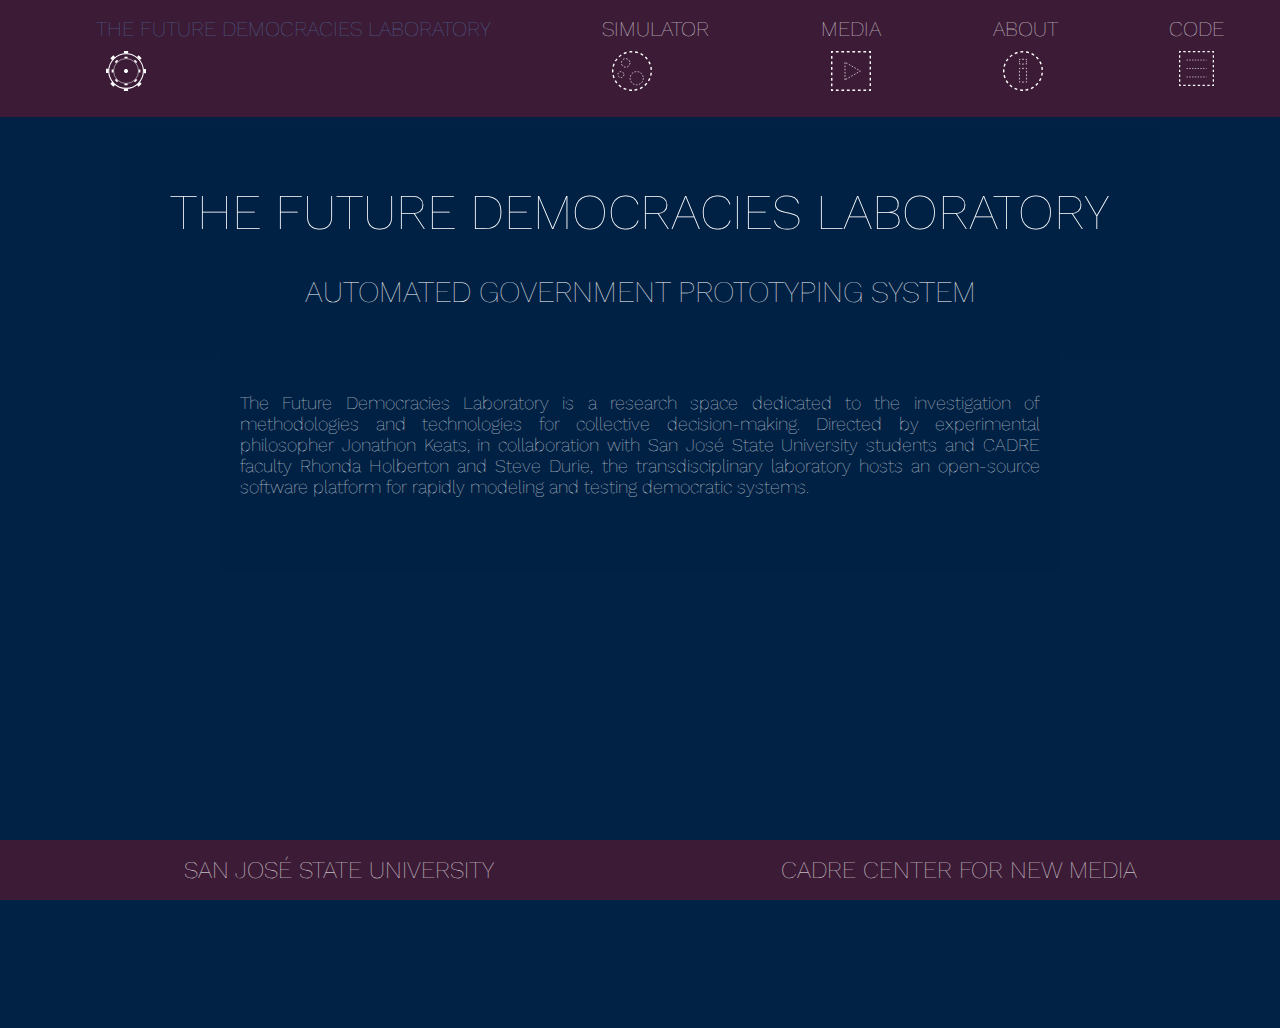
<file: index.html>
<!DOCTYPE html>
<html lang="en">

<head profile="http://www.w3.org/2005/10/profile">
<link rel="icon"
      type="image/png"
      href="./assets/gears-icon.png">
	<meta charset="UTF-8">
	<meta name="viewport" content="width=device-width, initial-scale=1.0">
	<link rel="stylesheet" type="text/css" href="css/style.css">
	<link rel="preconnect" href="https://fonts.gstatic.com">
	<link rel="preconnect" href="https://fonts.gstatic.com">
	<link rel="preconnect" href="https://fonts.gstatic.com">
	<link href="https://fonts.googleapis.com/css2?family=Work+Sans:ital,wght@0,200;0,300;0,400;1,200;1,300;1,400&display=swap" rel="stylesheet">	<title>Future Democracies Laboratory</title>
</head>

<body>
	<header>
		<ul class="topnav" id="myTopnav">
			<li><a class="active" href="index.html">THE FUTURE DEMOCRACIES LABORATORY
			<img class="icon" src="./assets/gears-icon.svg" />
		</a></li>
			<li>
				<a href="./democracy-engine-congressional-simulator/index.html">
					SIMULATOR
					<img class="icon" src="./assets/simulator-icon.svg" />
				</a>
			</li>
			<li>
				<a href="media.html">
					MEDIA
					<img class="icon" src="./assets/media-icon.svg" />
				</a>
			</li>
			<li>
				<a href="about.html">
					ABOUT
					<img class="icon" src="./assets/about-icon.svg" />
				</a>
			</li>
			<li>
				<a href="code.html">
					CODE
					<img class="icon" src="./assets/code-icon.svg" />
				</a>
			</li>
<!--RH Add from drop-down menu-->
            <a href="javascript:void(0);" style="font-size:15px;" class="icon2" onclick="myFunction()">&#9776;</a>
<!--end RH Add from drop-down menu-->
            
		</ul>
	</header>

	<div id="page-container">
		<div id="content-wrap">
			<div class="body-header">
				<h1>THE FUTURE DEMOCRACIES LABORATORY</h1>
<!--				<img src="assets/lighter-hero-img.svg" alt="Congress">-->
				<h2>AUTOMATED GOVERNMENT PROTOTYPING SYSTEM</h2>
			</div>
			<div class="body-text">
                <p>The Future Democracies Laboratory is a research space dedicated to the investigation of methodologies and technologies for collective decision-making. Directed by experimental philosopher Jonathon Keats, in collaboration with San José State
                University students and CADRE faculty Rhonda Holberton and Steve Durie, the transdisciplinary laboratory hosts an open-source software platform for rapidly modeling and testing democratic systems.</p><br><br>
			</div>
		</div>

		<footer>
			<ul>
				<li><a href="https://www.sjsu.edu/humanitiesandarts/" target="_blank">SAN JOSÉ STATE UNIVERSITY</a></li>
				<li><a href="https://cadre.sjsu.edu/" target="_blank">CADRE CENTER FOR NEW MEDIA</a></li>
			</ul>
		</footer>

	</div>

<!--RH Add from drop-down menu-->
    <script>
    function myFunction() {
      var x = document.getElementById("myTopnav");
      if (x.className === "topnav") {
        x.className += " responsive";
      } else {
        x.className = "topnav";
      }
    }
    </script>
<!--RH Add from drop-down menu-->
    
</body>

</html>
</file>
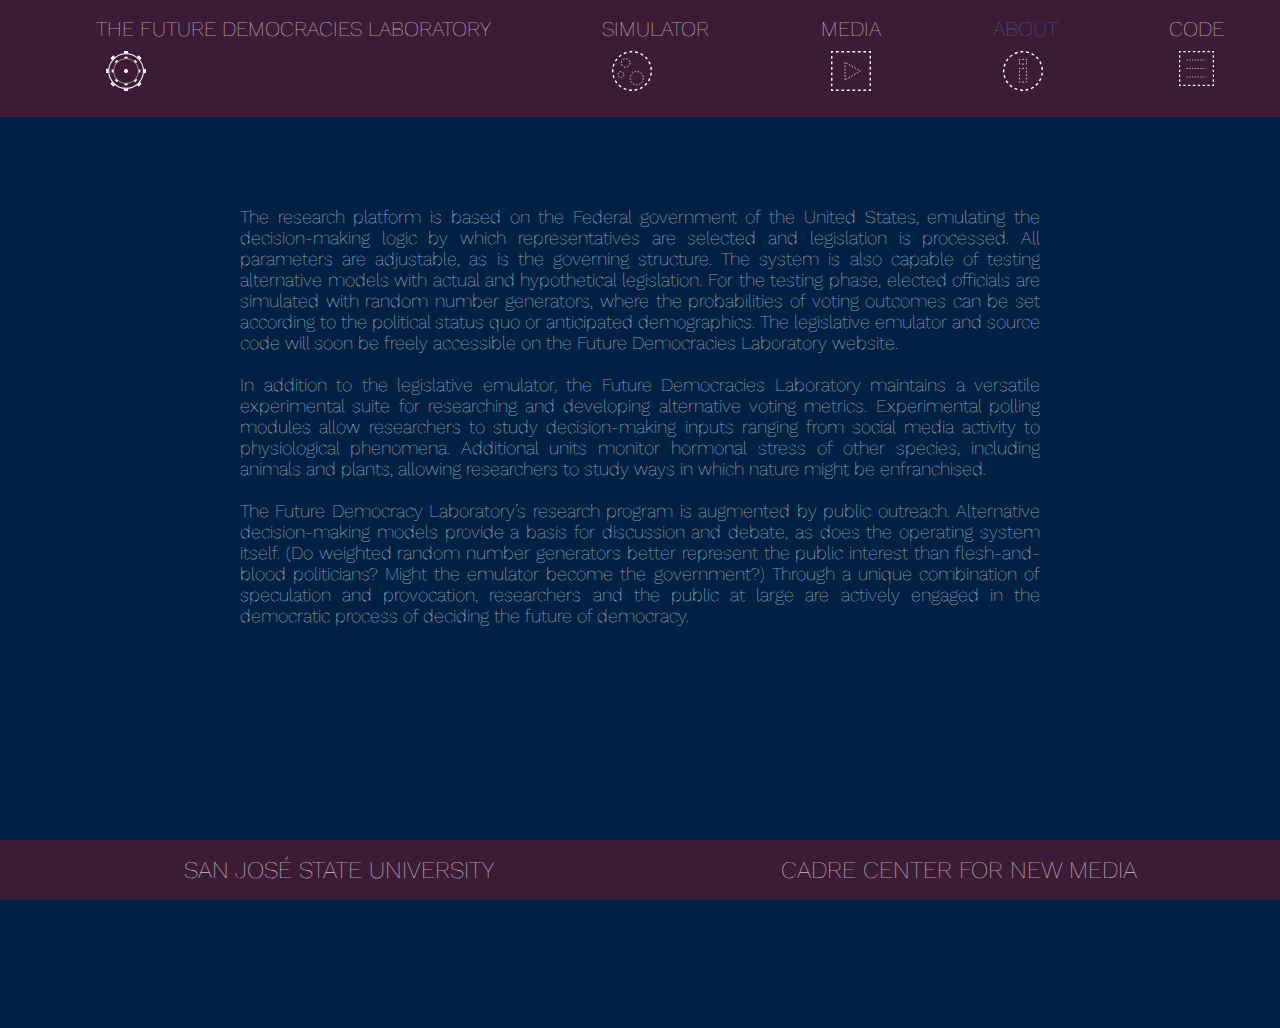
<file: about.html>
<!DOCTYPE html>
<html lang="en">

<head profile="http://www.w3.org/2005/10/profile">
<link rel="icon"
      type="image/png"
      href="./assets/gears-icon.png">
	<meta charset="UTF-8">
	<meta name="viewport" content="width=device-width, initial-scale=1.0">
	<link rel="stylesheet" type="text/css" href="css/style.css">
	<link rel="preconnect" href="https://fonts.gstatic.com">
	<link href="https://fonts.googleapis.com/css2?family=Work+Sans:ital,wght@0,200;0,300;0,400;1,200;1,300;1,400&display=swap" rel="stylesheet">	<title>Future Democracies Laboratory</title>
	<title>About | Future Democracies Laboratory</title>
</head>

<body>
	<header>
		<ul class="topnav" id="myTopnav">
			<li><a href="index.html">THE FUTURE DEMOCRACIES LABORATORY
			<img class="icon" src="./assets/gears-icon.svg" /></a></li>
			<li>
				<a href="./democracy-engine-congressional-simulator/index.html">
					SIMULATOR
					<img class="icon" src="./assets/simulator-icon.svg" />
				</a>
			</li>
			<li>
				<a href="media.html">
					MEDIA
					<img class="icon" src="./assets/media-icon.svg" />
				</a>
			</li>
			<li>
				<a class="active" href="about.html">
					ABOUT
					<img class="icon" src="./assets/about-icon.svg" />
				</a>
			</li>
			<li>
				<a href="code.html">
					CODE
					<img class="icon" src="./assets/code-icon.svg" />
				</a>
			</li>
<!--RH Add from drop-down menu-->
            <a href="javascript:void(0);" style="font-size:15px;" class="icon2" onclick="myFunction()">&#9776;</a>
<!--end RH Add from drop-down menu-->
		</ul>
	</header>
	<div id="page-container">
		<div id="content-wrap">
			<div class="body-header">
			</div>
			<div class="body-text">
				<p>
					<!-- The Future Democracies Laboratory is a research space dedicated to the investigation of methodologies and technologies for collective decision-making. Directed by experimental philosopher Jonathon Keats, in collaboration with San José State
					University students and CADRE faculty Rhonda Holberton and Steve Durie, the transdisciplinary laboratory hosts an open-source software platform for rapidly modeling and testing democratic systems. <br><br> -->

					The research platform is based on the Federal government of the United States, emulating the decision-making logic by which representatives are selected and legislation is processed. All parameters are adjustable, as is the governing
					structure. The system is also capable of testing alternative models with actual and hypothetical legislation. For the testing phase, elected officials are simulated with random number generators, where the probabilities of voting outcomes
					can be set according to the political status quo or anticipated demographics. The legislative emulator and source code will soon be freely accessible on the Future Democracies Laboratory website. <br><br>

					In addition to the legislative emulator, the Future Democracies Laboratory maintains a versatile experimental suite for researching and developing alternative voting metrics. Experimental polling modules allow researchers to study
					decision-making inputs ranging from social media activity to physiological phenomena. Additional units monitor hormonal stress of other species, including animals and plants, allowing researchers to study ways in which nature might be
					enfranchised. <br><br>

					The Future Democracy Laboratory’s research program is augmented by public outreach. Alternative decision-making models provide a basis for discussion and debate, as does the operating system itself. (Do weighted random number generators
					better represent the public interest than flesh-and-blood politicians? Might the emulator become the government?) Through a unique combination of speculation and provocation, researchers and the public at large are actively engaged in the
					democratic process of deciding the future of democracy.<br><br>
				</p>
			</div>

		</div>

		<footer>
			<ul>
				<li><a href="https://www.sjsu.edu/humanitiesandarts/" target="_blank">SAN JOSÉ STATE UNIVERSITY</a></li>
				<li><a href="https://cadre.sjsu.edu/" target="_blank">CADRE CENTER FOR NEW MEDIA</a></li>
			</ul>
		</footer>


	</div>
    
<!--RH Add from drop-down menu-->
    <script>
    function myFunction() {
      var x = document.getElementById("myTopnav");
      if (x.className === "topnav") {
        x.className += " responsive";
      } else {
        x.className = "topnav";
      }
    }
    </script>
<!--RH Add from drop-down menu-->
    
</body>

</html>
</file>
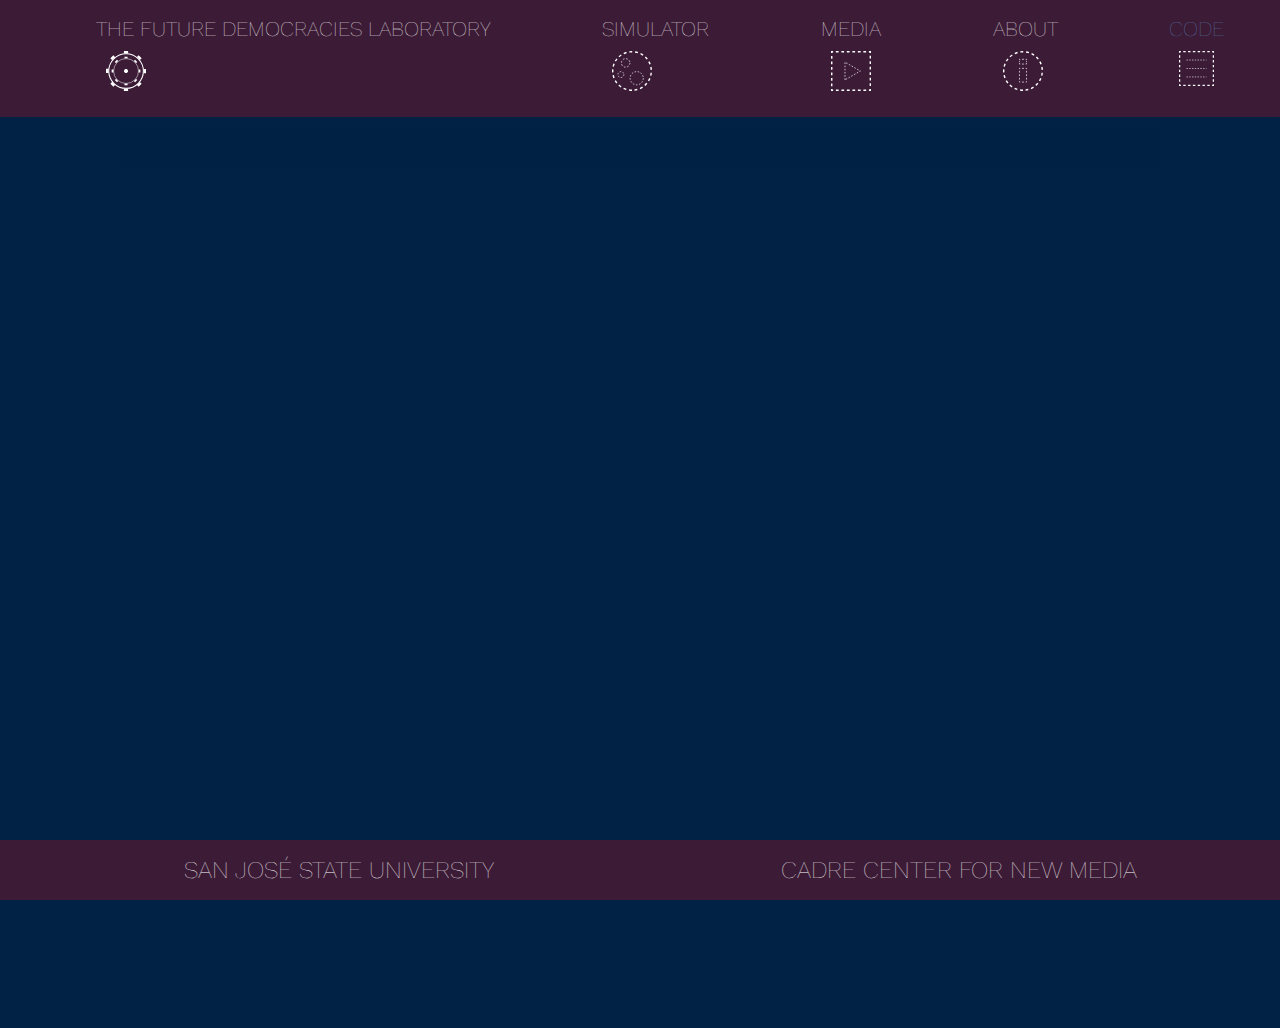
<file: code.html>
<!DOCTYPE html>
<html lang="en">

<head profile="http://www.w3.org/2005/10/profile">
<link rel="icon"
      type="image/png"
      href="./assets/gears-icon.png">
	<meta charset="UTF-8">
	<meta name="viewport" content="width=device-width, initial-scale=1.0">
	<link rel="stylesheet" type="text/css" href="css/style.css">
	<link rel="preconnect" href="https://fonts.gstatic.com">
	<link href="https://fonts.googleapis.com/css2?family=Work+Sans:ital,wght@0,200;0,300;0,400;1,200;1,300;1,400&display=swap" rel="stylesheet">	<title>Future Democracies Laboratory</title>
	<title>Code | Future Democracies Laboratory</title>
</head>

<body>
	<header>
		<ul class="topnav" id="myTopnav">
			<li><a href="index.html">THE FUTURE DEMOCRACIES LABORATORY
			<img class="icon" src="./assets/gears-icon.svg" /></a></li>
			<li>
				<a href="./democracy-engine-congressional-simulator/index.html">
					SIMULATOR
					<img class="icon" src="./assets/simulator-icon.svg" />
				</a>
			</li>
			<li>
				<a href="media.html">
					MEDIA
					<img class="icon" src="./assets/media-icon.svg" />
				</a>
			</li>
			<li>
				<a href="about.html">
					ABOUT
					<img class="icon" src="./assets/about-icon.svg" />
				</a>
			</li>
			<li>
				<a class="active" href="code.html">
					CODE
					<img class="icon" src="./assets/code-icon.svg" />
				</a>
			</li>
            
<!--RH Add from drop-down menu-->
            <a href="javascript:void(0);" style="font-size:15px;" class="icon2" onclick="myFunction()">&#9776;</a>
<!--end RH Add from drop-down menu-->
            
		</ul>
	</header>
	<div id="page-container">
		<div id="content-wrap">
			<div class="body-header">
			</div>


		</div>

		<footer>
			<ul>
				<li><a href="https://www.sjsu.edu/humanitiesandarts/" target="_blank">SAN JOSÉ STATE UNIVERSITY</a></li>
				<li><a href="https://cadre.sjsu.edu/" target="_blank">CADRE CENTER FOR NEW MEDIA</a></li>
			</ul>
		</footer>


	</div>
    
   <!--RH Add from drop-down menu-->
    <script>
    function myFunction() {
      var x = document.getElementById("myTopnav");
      if (x.className === "topnav") {
        x.className += " responsive";
      } else {
        x.className = "topnav";
      }
    }
    </script>
<!--RH Add from drop-down menu-->
    
</body>

</html>
</file>
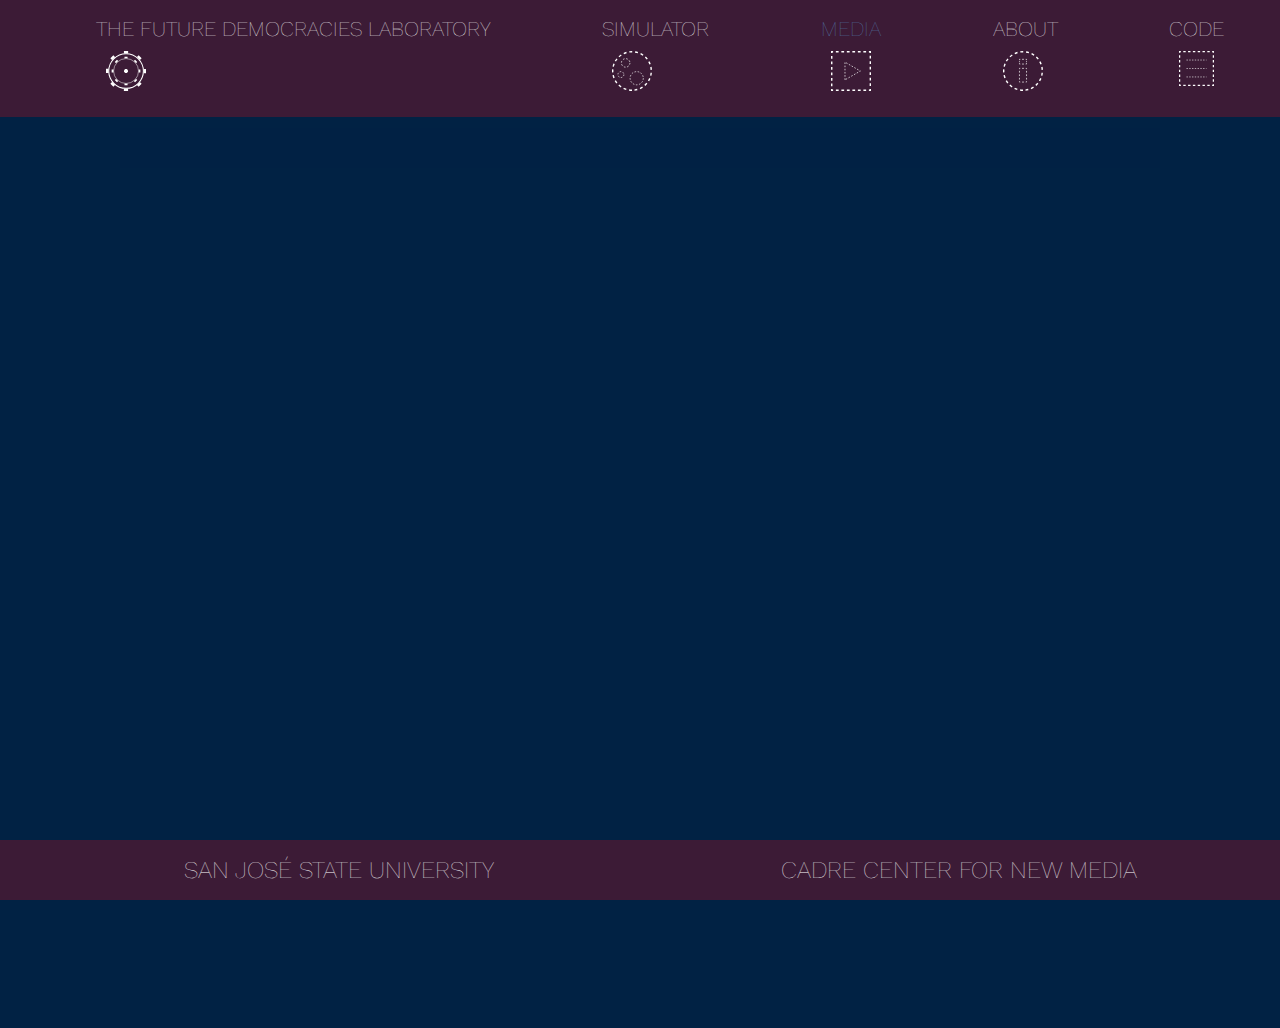
<file: media.html>
<!DOCTYPE html>
<html lang="en">

<head profile="http://www.w3.org/2005/10/profile">
<link rel="icon"
      type="image/png"
      href="./assets/gears-icon.png">
	<meta charset="UTF-8">
	<meta name="viewport" content="width=device-width, initial-scale=1.0">
	<link rel="stylesheet" type="text/css" href="css/style.css">
	<link rel="preconnect" href="https://fonts.gstatic.com">
	<link href="https://fonts.googleapis.com/css2?family=Work+Sans:ital,wght@0,200;0,300;0,400;1,200;1,300;1,400&display=swap" rel="stylesheet">	<title>Future Democracies Laboratory</title>
	<title>Media | Future Democracies Laboratory</title>
</head>

<body>
	<header>
		<ul class="topnav" id="myTopnav">
			<li><a href="index.html">THE FUTURE DEMOCRACIES LABORATORY
			<img class="icon" src="./assets/gears-icon.svg" /></a></li>
			<li>
				<a href="./democracy-engine-congressional-simulator/index.html">
					SIMULATOR
					<img class="icon" src="./assets/simulator-icon.svg" />
				</a>
			</li>
			<li>
				<a class="active" href="media.html">
					MEDIA
					<img class="icon" src="./assets/media-icon.svg" />
				</a>
			</li>
			<li>
				<a href="about.html">
					ABOUT
					<img class="icon" src="./assets/about-icon.svg" />
				</a>
			</li>
			<li>
				<a href="code.html">
					CODE
					<img class="icon" src="./assets/code-icon.svg" />
				</a>
			</li>
            
<!--RH Add from drop-down menu-->
            <a href="javascript:void(0);" style="font-size:15px;" class="icon2" onclick="myFunction()">&#9776;</a>
<!--end RH Add from drop-down menu-->
            
		</ul>
	</header>
	<div id="page-container">
		<div id="content-wrap">
			<div class="body-header">
			</div>


		</div>

		<footer>
			<ul>
				<li><a href="https://www.sjsu.edu/humanitiesandarts/" target="_blank">SAN JOSÉ STATE UNIVERSITY</a></li>
				<li><a href="https://cadre.sjsu.edu/" target="_blank">CADRE CENTER FOR NEW MEDIA</a></li>
			</ul>
		</footer>


	</div>
    
<!--RH Add from drop-down menu-->
    <script>
    function myFunction() {
      var x = document.getElementById("myTopnav");
      if (x.className === "topnav") {
        x.className += " responsive";
      } else {
        x.className = "topnav";
      }
    }
    </script>
<!--RH Add from drop-down menu-->
    
</body>

</html>
</file>
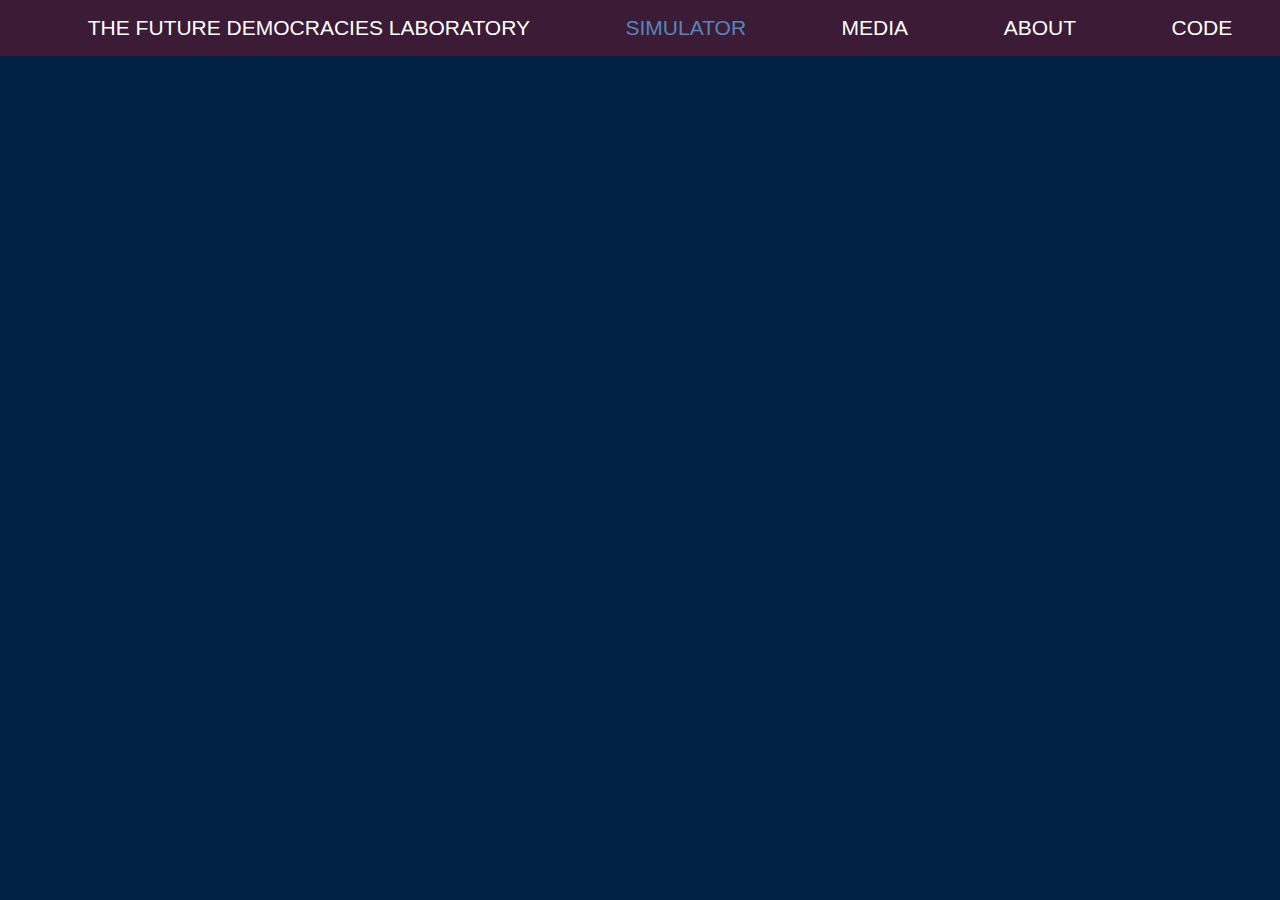
<file: simulator.html>
<!DOCTYPE html>
<html lang="en">
<head>
	<meta charset="UTF-8">
	<meta name="viewport" content="width=device-width, initial-scale=1.0">
	<link rel="stylesheet" type="text/css" href="css/style.css">
	<link href="https://fonts.googleapis.com/css2?family=Cardo:wght@700&display=swap" rel="stylesheet">
	<title>The Democracy Project</title>
</head>
<body>
	<header>
	  <ul class="topnav" id="myTopnav">
		<li><a href="index.html">THE FUTURE DEMOCRACIES LABORATORY</a></li>	
	  <li><a class="active" href="simulator.html">SIMULATOR</a></li>
	  <li><a href="media.html">MEDIA</a></li>
	  <li><a href="about.html">ABOUT</a></li>
	  <li><a href="code.html">CODE</a></li>
	  </ul>
</header>

</body>
</html>
</file>
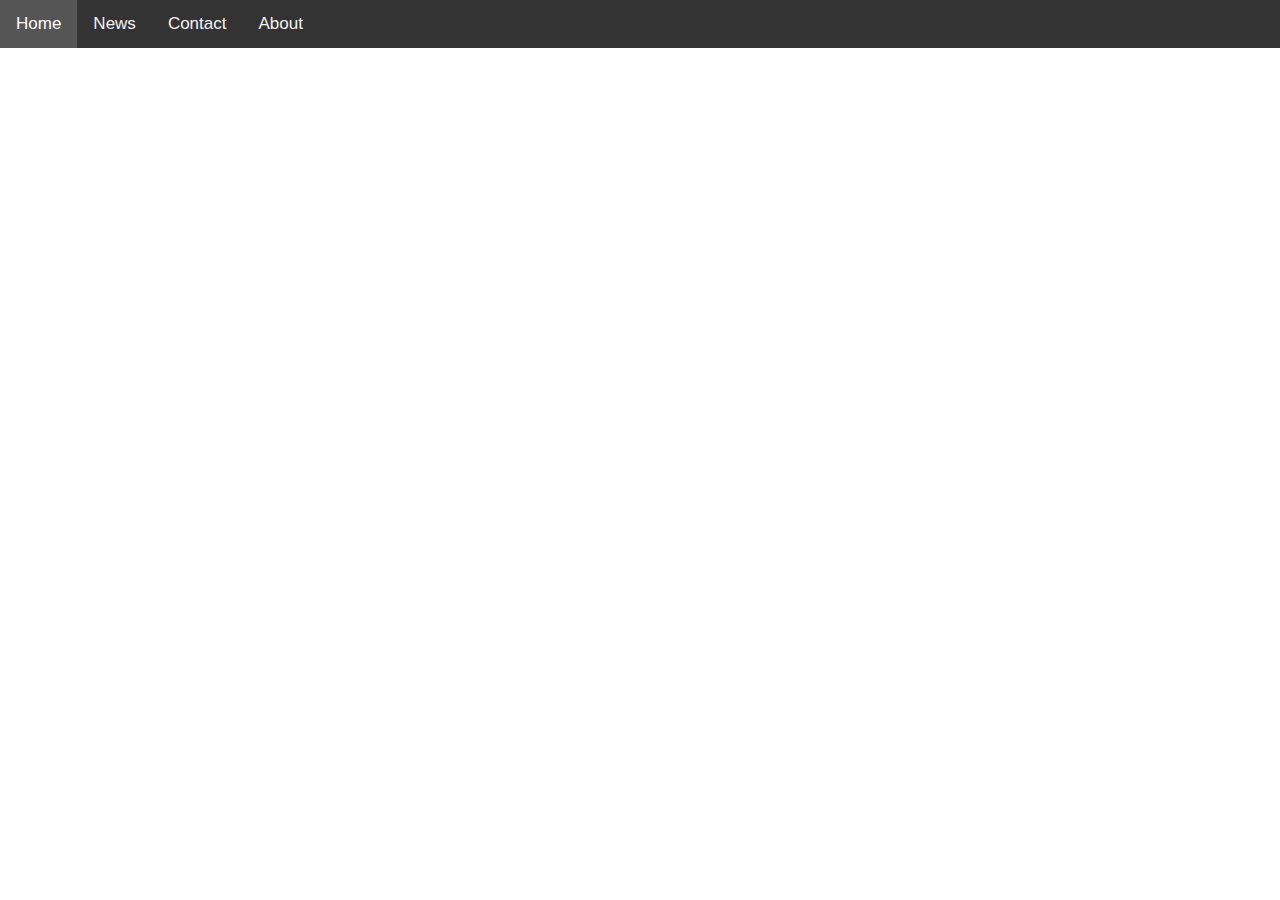
<file: tests/dropdown-test.html>
<!DOCTYPE html>
<html>
<head>
<meta name="viewport" content="width=device-width, initial-scale=1">
<link rel="stylesheet" href="https://cdnjs.cloudflare.com/ajax/libs/font-awesome/4.7.0/css/font-awesome.min.css">
<style>
body {margin:0;font-family:Arial}

.topnav {
  overflow: hidden;
  background-color: #333;
}

.topnav a {
  float: left;
  display: block;
  color: #f2f2f2;
  text-align: center;
  padding: 14px 16px;
  text-decoration: none;
  font-size: 17px;
}

.active {
  background-color: #4CAF50;
  color: white;
}

.topnav .icon {
  display: none;
}

.dropdown {
  float: left;
  overflow: hidden;
}

.dropdown .dropbtn {
  font-size: 17px;    
  border: none;
  outline: none;
  color: white;
  padding: 14px 16px;
  background-color: inherit;
  font-family: inherit;
  margin: 0;
}

.dropdown-content {
  display: none;
  position: absolute;
  background-color: #f9f9f9;
  min-width: 160px;
  box-shadow: 0px 8px 16px 0px rgba(0,0,0,0.2);
  z-index: 1;
}

.dropdown-content a {
  float: none;
  color: black;
  padding: 12px 16px;
  text-decoration: none;
  display: block;
  text-align: left;
}

.topnav a:hover, .dropdown:hover .dropbtn {
  background-color: #555;
  color: white;
}

.dropdown-content a:hover {
  background-color: #ddd;
  color: black;
}

.dropdown:hover .dropdown-content {
  display: block;
}

@media screen and (max-width: 600px) {
  .topnav a:not(:first-child), .dropdown .dropbtn {
    display: none;
  }
  .topnav a.icon {
    float: right;
    display: block;
  }
}

@media screen and (max-width: 600px) {
  .topnav.responsive {position: relative;}
  .topnav.responsive .icon {
    position: absolute;
    right: 0;
    top: 0;
  }
  .topnav.responsive a {
    float: none;
    display: block;
    text-align: left;
  }
  .topnav.responsive .dropdown {float: none;}
  .topnav.responsive .dropdown-content {position: relative;}
  .topnav.responsive .dropdown .dropbtn {
    display: block;
    width: 100%;
    text-align: left;
  }
}
</style>
</head>
<body>

<header class="topnav" id="myTopnav">
  <a href="#home" class="active">Home</a>
  <a href="#news">News</a>
  <a href="#contact">Contact</a> 
  <a href="#about">About</a>
  <a href="javascript:void(0);" style="font-size:15px;" class="icon" onclick="myFunction()">&#9776;</a>
</header>



<script>
function myFunction() {
  var x = document.getElementById("myTopnav");
  if (x.className === "topnav") {
    x.className += " responsive";
  } else {
    x.className = "topnav";
  }
}
</script>

</body>
</html>
</file>
<file: css/style.css>
body {
  background: #012244;
/*  rh ad*/ margin:0;
        background-image: url('https://projects.cadre.sjsu.edu/democracyproject/assets/hero.svg'); 
    background-attachment: fixed; 
    background-position: 50% 200px; /* Center the image */
    background-repeat: no-repeat; /* Do not repeat the image */
    background-size:90%; /* Resize the background image to cover the entire container */
    background-origin: content-box, padding-box;
}



header {
  margin:;
  width: 100%;
  height: auto;
  z-index: 1;
  position: fixed;
  background-color: #3c1b36;
}

header ul {
  display: flex;
  justify-content: space-around;
  list-style-type: none;
}

header ul li {
  font-size: 21px;
  font-family: 'Work Sans', sans-serif;
  font-style: normal;
  font-variant: normal;
  font-weight: lighter;
}

header ul li a {
  color: white;
  text-decoration: none;
}

header ul li a:hover {
  /* color: #205ba1; */
  color: #c47cb7;
  transition: all 0.3s ease-in-out;
}

header ul li img {
  display: flex;
  flex-direction: column;
  max-height: 40px;
/*  justify-content:space-between;*/
  padding: 0;
}

.active {
  /* color: #c47cb7; */
  color: #5785ba;
}

.active-homepage {
  color: white;
  font-weight: bold;
  font-size: 26px;
}

img {
  display: flex;
  max-height: 50%;
  justify-content: center;
  margin: 10px;
  padding-top: 10px;
}

.icon:hover {
  filter: opacity(50%);
  transition: all 0.3s ease-in-out;
}

div img {
  display: flex;
  max-height: 400px;
  justify-content: center;
}

h1 {
  color: white;
  text-align: center;
  font-family: 'Work Sans', sans-serif;
  font-size: 50px;
  font-style: normal;
  font-variant: normal;
  font-weight: lighter;
}

h2 {
  color: white;
  text-align: center;
  font-family: 'Work Sans', sans-serif;
  font-size: 30px;
  font-style: normal;
  font-variant: normal;
  font-weight: lighter;
}

h3 {
  color: white;
  text-align: center;
  font-size: 30px;
  font-weight: normal;
}

p {
  color: white;
  text-align: justify;
  font-size: 18px;
  font-family: 'Work Sans', sans-serif;
  font-style: normal;
  font-variant: normal;
  font-weight: lighter;
}

footer {
  text-align: center;
  margin: auto;
  background-color: #3c1b36;
  color: white;
  margin-bottom: 0px; /* rh update from 10 px*/
  position: fixed;
  bottom: 0;
  width: 100%; /* rh update from 99%*/
  height: auto;
  /* Footer height */
}

footer ul {
  display: flex;
  justify-content: space-around;
  list-style-type: none;
}

footer ul li {
  font-size: 21px;
  font-family: 'Work Sans', sans-serif;
  font-size: 24px;
  font-style: normal;
  font-variant: normal;
  font-weight: 100;
}

footer ul li a {
  padding: 5px;
  color: white;
  text-decoration: none;
}

footer ul li a:hover {
  padding: 5px;
  /* color: #205ba1; */
  color: #c47cb7;
  transition: all 0.3s ease-in-out;
}

div.body-text {
  vertical-align: text-top;
  background-color: rgba(1, 34, 68, 0.6);
  margin: auto;
  max-width: 800px;
/*    rh add*/
  padding: 20px;
}

div.body-header {
  background-color: rgba(1, 34, 68, 0.6);
  margin: auto;
  max-width: 1000px;
  padding: 20px;
}

#page-container {
  position: relative;
  min-height: 100vh;
  padding-top: 10%;
}

#content-wrap {
  padding-bottom: 2.5rem;
  /* Footer height */
}

/*RH add from dropdown-test */
/*/////////////////////////////////*/
.topnav .icon2 {
  display: none;
}

.dropdown {
  float: left;
  overflow: hidden;
}

.dropdown .dropbtn {
  font-size: 17px;    
  border: none;
  outline: none;
  color: white;
  padding: 14px 16px;
  background-color: inherit;
  font-family: inherit;
  margin: 0;
}

.dropdown-content {
  display: none;
  position: absolute;
  background-color: #f9f9f9;
  min-width: 160px;
  box-shadow: 0px 8px 16px 0px rgba(0,0,0,0.2);
  z-index: 1;
}

.dropdown-content a {
  float: none;
  color: black;
  padding: 12px 16px;
  text-decoration: none;
  display: block;
  text-align: left;
}

/*.topnav a:hover, .dropdown:hover .dropbtn {*/
/*  background-color: #555;*/
/*  color: white;*/
/*}*/

.dropdown-content a:hover {
  background-color: #ddd;
  color: black;
}

.dropdown:hover .dropdown-content {
  display: block;
}

@media screen and (max-width: 1040px) {
  .topnav :not(:first-child), .dropdown .dropbtn {
    display: none;
  }
  .topnav a.icon2 {
    display:block;
    position: absolute;
    right: 17px;
    top: 5;
    color: white;
  }
}
/*end rh add*/
/*/////////////////////////////////*/


@media only screen and (max-width: 1040px) {

  header ul {
    flex-direction: column;
    width: 90%;
    font-size: 50%;
/*    position: static;*/
  }

/*RH add from dropdown-test */
/*/////////////////////////////////*/
    .topnav .icon {
      display: none;
    }
    
  .topnav.responsive {position: relative;}
  .topnav.responsive .icon2 {
    position: absolute;
    right: 0;
    top: 0;
  }
  .topnav.responsive li {
    float: none;
    display: block;
    text-align: left;
  }
  .topnav.responsive .dropdown {float: none;}
  .topnav.responsive .dropdown-content {position: relative;}
  .topnav.responsive .dropdown .dropbtn {
    display: block;
    width: 100%;
    text-align: left;
  }
    
/*    end rh add*/
/*/////////////////////////////////*/
    

  div.body-text {
    vertical-align: inherit;
    background-color: rgba(1, 34, 68, 0.6);
    margin: 20px;;
    max-width: 1200px;
  }

  div.body-header {
    padding-top: 17%;
    background-color: rgba(1, 34, 68, 0.6);
    margin: auto;
    max-width: 1200px;
  }

  #page-container {
    position: static;
    min-height: inherit;
    min-width: inherit;
    padding: inherit;
  }

  #content-wrap {
    padding-bottom: 2.5rem;
    /* Footer height */
  }

  footer ul {
    width: 100%;
    flex-direction: column;
    font-size: 50%;
  }
}
</file>
